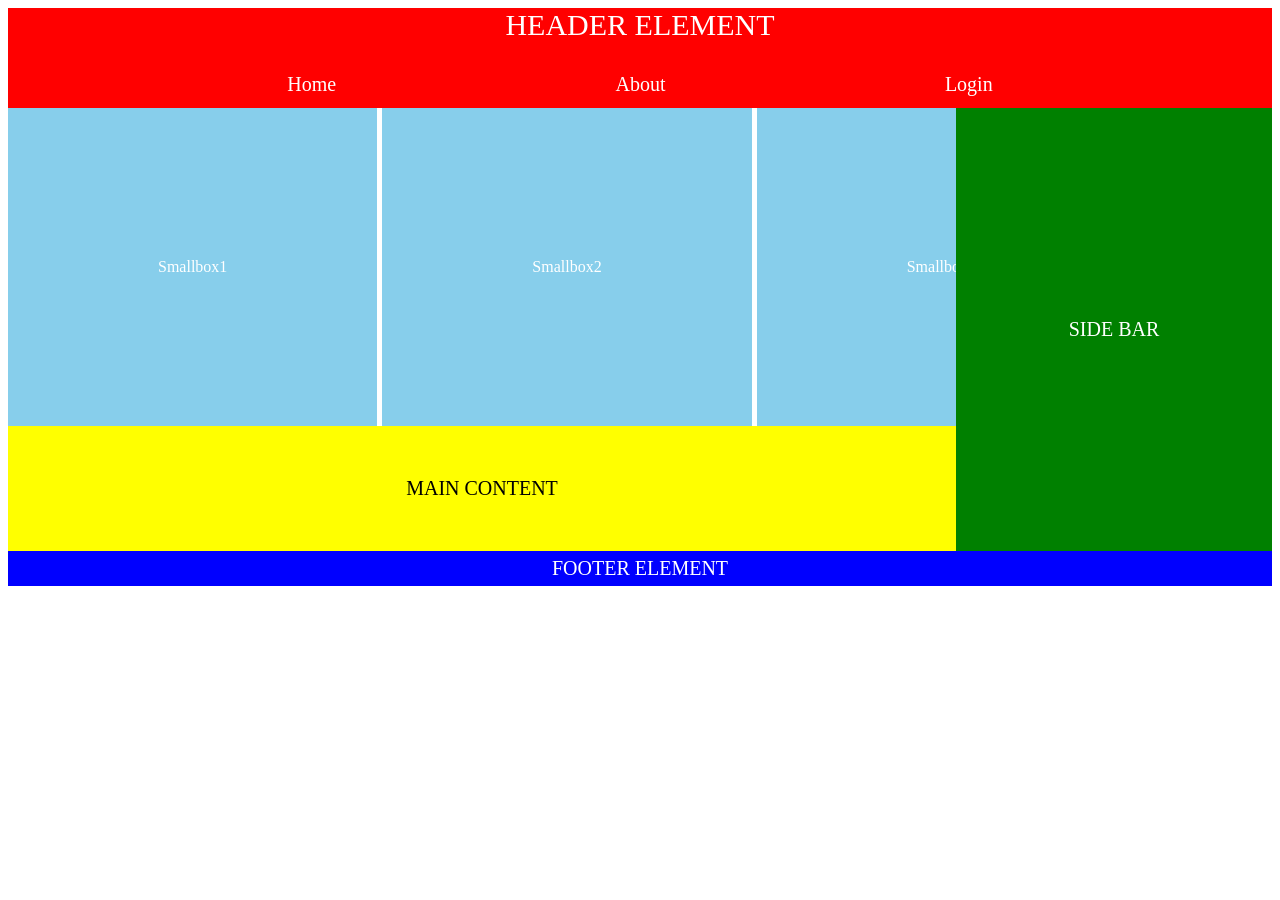
<file: index.htm>
<!DOCTYPE html>
<html lang="en">
<head>
    <meta charset="UTF-8">
    <meta name="viewport" content="width=device-width, initial-scale=1.0">
    <title>Document</title>
    <style>
        .header{
            background-color: red;
            color: white;
            display: flex;
            justify-content: center;
            width: 100%;
            height: 65px;
            font-size: 30px;

        }
        .cate{
            background-color: red;
            color:white;
            display: flex ;
            justify-content:space-evenly;
            width: 100%;
            height: 35px;
            font-size: 20px;
        }
        .main{
            display: flex;
            justify-content: space-between;
        }   
        .left{
            width: 75%;
        }
        .right{
            width: 25%;
        }   
        .grid-container {
            width: 75%;              /* container takes 75% of its parent's width */
            margin: 0;          /* optional: centers it on the page */
            display: grid;
            grid-template-columns: repeat(3, 1fr); /* 3 equal columns inside that 75% */
            gap: 5px;
       }

        .grid-item {
            background-color: skyblue;
            color: white;
            padding: 150px;
            text-align: center;
        }
        .content{
            background-color: yellow;
            color: black;
            display: flex;
            justify-content: center;
            align-items: center;
            width: 100%;
            height: 125px;
            font-size: 20px;
        }
        .side{
            background-color: green;
            color: white;
            display: flex;
            justify-content: center;
            align-items: center;
            width: 100%;
            height: 443px;
            font-size: 20px;
        }
        .footer{
            background-color: blue;
            color: white;
            display: flex;
            justify-content: center;
            align-items: center;
            width: 100%;
            height: 35px;
            font-size: 20px;
        }
    </style>
</head>
<body>
   <div class="header">
    HEADER ELEMENT
   </div> 
   <div class="cate">
     <div class="home">Home</div>
        <div class="about">About</div>
        <div class="login">Login</div>
   </div>
   <div class="main">
     <div class="left">
      <div class="grid-container">
        <div class="grid-item">Smallbox1</div>
        <div class="grid-item">Smallbox2</div>
        <div class="grid-item">Smallbox3</div>
      </div>
      <div class="content">
       MAIN CONTENT
      </div>
        </div>
     <div class="right">
      <div class="side">
           SIDE BAR
      </div>
     </div>
   </div>
   <div class="footer">
     FOOTER ELEMENT
   </div>
     
</body>
</html>
</file>
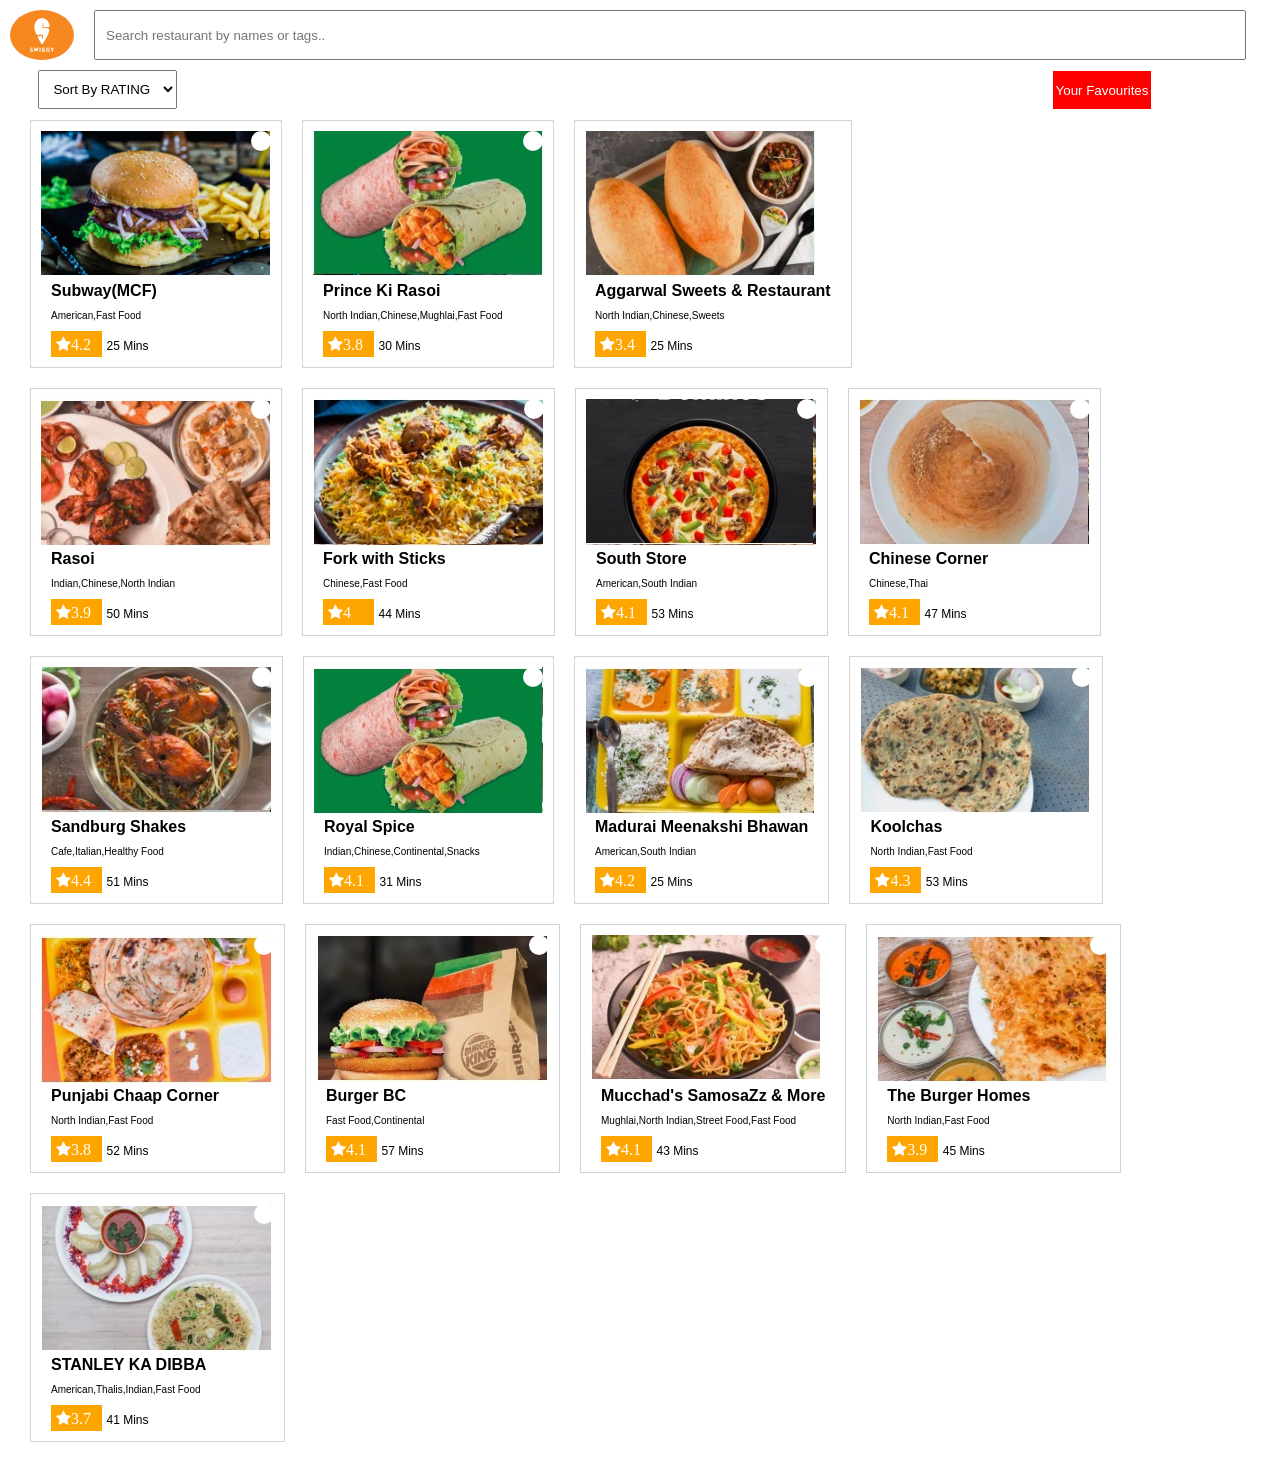
<file: ece1-main/Online-food-ordering-app-main/index.html>
<!DOCTYPE html>
<html lang="en">
<head>
    <meta charset="UTF-8">
    <meta name="viewport" content="width=device-width, initial-scale=1.0">
    <title>Online Food Ordering App</title>
<link rel="stylesheet" href="https://cdnjs.cloudflare.com/ajax/libs/font-awesome/4.7.0/css/font-awesome.min.css">
    <link rel="stylesheet" href="./css/styles.css">
</head>
<body>

    <div class="container">
        <div class="search-bar">
            <img src="./images/app-logo.png" class="logo" onclick="window.location.reload()">
            <input type="text" id="search" placeholder="Search restaurant by names or tags.." title="Type in a name">
        </div>
        <div class="filters">
            <select name="dropown" id="sortby" onchange="sortby(event)">
                <option disabled>Sort By</option>
                <option value="rating">Sort By RATING</option>
                <option value="eta">Sort By ETA</option>
              </select>
            <button class="show-fav">Your Favourites</button>
        </div>
        <div class="restaurants"></div>
        <div class="errorNotify"></div>
    </div>

    <script src="./js/app.js"></script>
    
</body>
</html>
</file>
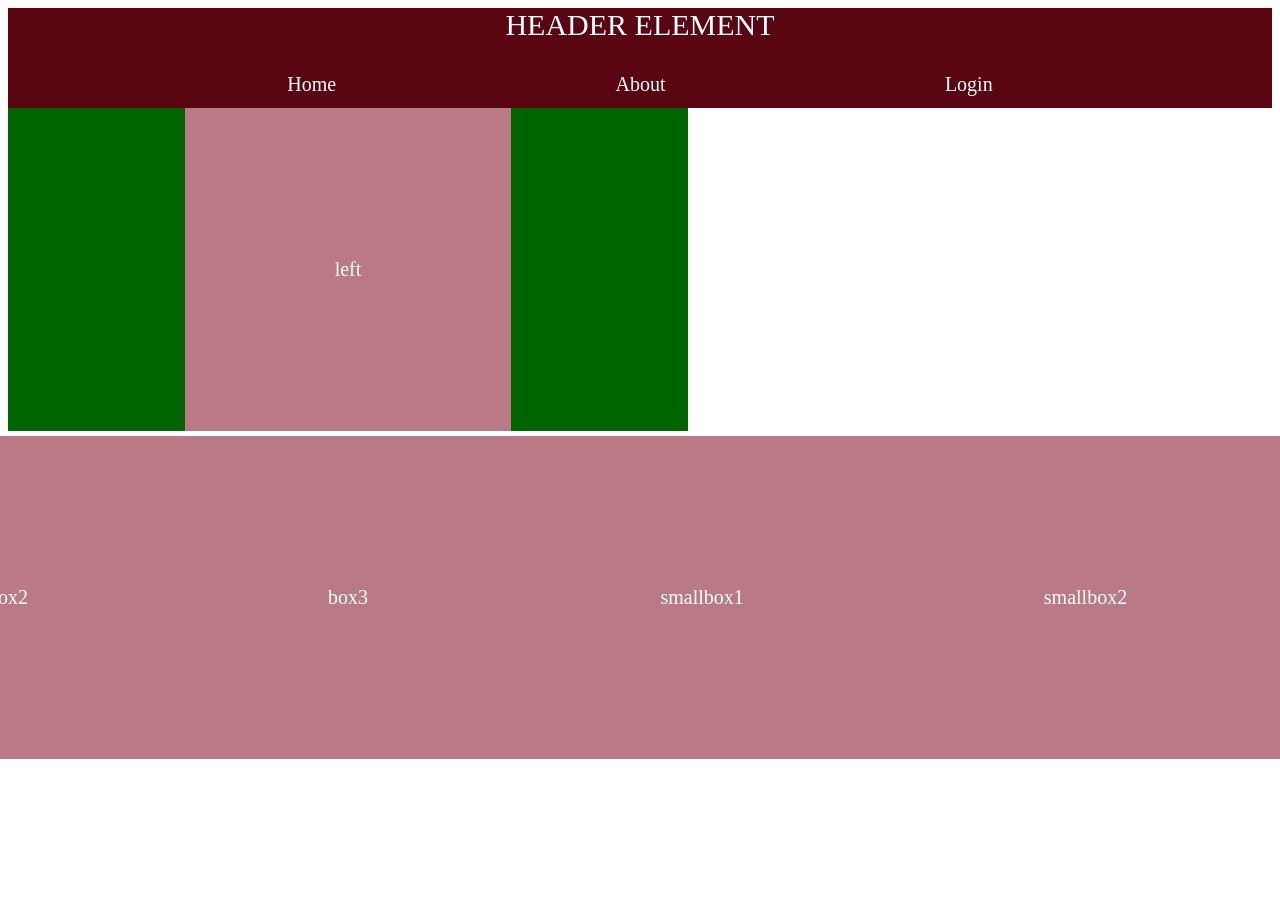
<file: box.html>
<!DOCTYPE html>
<html lang="en">
<head>
    <meta charset="UTF-8">
    <meta name="viewport" content="width=device-width, initial-scale=1.0">
    <title>Document</title>
    <style>
        .header{
            background-color: rgb(89, 5, 18);
            color: white;
            display: flex;
            justify-content: center;
            width: 100%;
            height: 65px;
            font-size: 30px;
        }
        .cate{
            background-color: rgb(89, 5, 18);
            color:white;
            display: flex ;
            justify-content:space-evenly;
            width: 100%;
            height: 35px;
            font-size: 20px;
        }
        .main{
            display: flex;
            justify-content: space-between
        }
        .grid-container {
            width: 100%;              /* container takes 75% of its parent's width */
            margin: 0;          /* optional: centers it on the page */
            display: grid;
            grid-template-columns: repeat(2, 1fr); /* 3 equal columns inside that 75% */
            gap: 5px;
       }
        .grid-item {
            background-color: rgb(186, 122, 133);
            color: white;
            padding: 150px;
            text-align: center;
        }
        .left{
            background-color: darkgreen;
            color: aquamarine;
            display: flex;
            justify-content: center;
            align-items: center;
            width: 50%;
            height: auto;
            font-size: 20px;
        }
        .right{
            background-color: aquamarine;
            color: white;
            display: flex;
            justify-content: center;
            align-items: center;
            width: 50%;
            height: auto;
            font-size: 20px;
        }
        .box{
            background-color: rgb(172, 115, 158);
            color: beige;
            display:flex;
            justify-content: center;
            align-items: center;
            width: 25%;
            height: auto;
            font-size: 20px;
        }
        .smallbox{
            background-color: chocolate;
            color: beige;
            display:flex;
            justify-content: center;
            align-items: center;
            width: 10%;
            height: auto;
            font-size: 20px;
        }
        .footer{
            background-color: rgb(125, 47, 117);
            color: white;
            display: flex;
            justify-content: center;
            align-items: center;
            width: 100%;
            height: 35px;
            font-size: 20px;
        }
        </style>
</head>
<body>
   <div class="header">
    HEADER ELEMENT
   </div> 
   <div class="cate">
     <div class="home">Home</div>
        <div class="about">About</div>
        <div class="login">Login</div>
   </div>
   <div class="main">
    <div class="grid-container">
    <body>
  <div class="grid-container">
    <div class="left">
    <div class="grid-item">left</div>
    </div>
    <div class="right">
    <div class="grid-item">right</div>
    </div>
    <div class="box">
     <div class="grid-item">box1</div>
     <div class="grid-item">box2</div>
     <div class="grid-item">box3</div>
     <div class="grid-item">box4</div>
     </div>
     <div class="smallbox">
    <div class="grid-item">smallbox1</div>
    <div class="grid-item">smallbox2</div>
    <div class="grid-item">smallbox3</div>
    <div class="grid-item">smallbox4</div>
    <div class="grid-item">smallbox5</div>
    </div>
    </div>
</body>
</div>
</file>
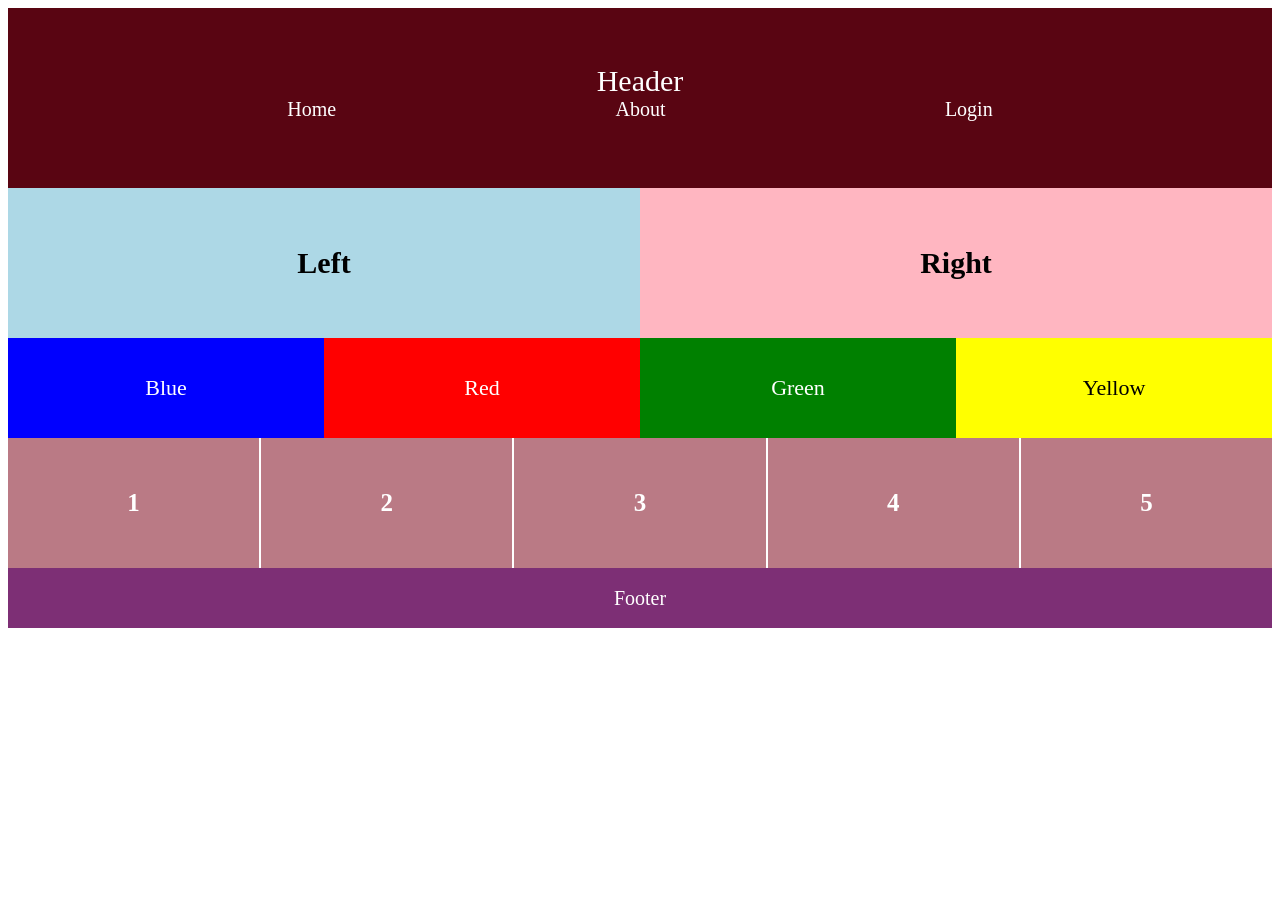
<file: box2.htm>
<!DOCTYPE html>
<html lang="en">
<head>
    <meta charset="UTF-8">
    <meta name="viewport" content="width=device-width, initial-scale=1.0">
    <title>Document</title>
    <style>
        .header {
            width: 100%;
            height: 180px;
            background-color: rgb(89, 5, 18);
            color: white;
            display: flex;
            flex-direction: column;
            align-items: center;
            justify-content: center;
            font-size: 30px;
        }
        .cate{
            background-color: rgb(89, 5, 18);
            color:white;
            display: flex ;
            justify-content:space-evenly;
            width: 100%;
            height: 35px;
            font-size: 20px;
        }
        .div {
            width: 100%;
            display: flex;
            justify-content: space-evenly;
            align-items: center;
            margin-top: 30px;
            font-size: 22px;
        }
        .div a {
            color: white;
            text-decoration: none;
        }
        .div a {
            color: yellow;
        }
        .main {
            width: 100%;
            height: 150px;
            display: grid;
            grid-template-columns: 1fr 1fr;
        }
        .left {
            background-color: lightblue;
            display: flex;
            justify-content: center;
            align-items: center;
            font-size: 30px;
            font-weight: bold;
        }
        .right {
            background-color: lightpink;
            display: flex;
            justify-content: center;
            align-items: center;
            font-size: 30px;
            font-weight: bold;
        }
        .colors {
            width: 100%;
            height: 100px;
            display: grid;
            grid-template-columns: repeat(4, 1fr);
        }
        .blue {
            background-color: blue;
            color: white;
            display: flex;
            justify-content: center;
            align-items: center;
            font-size: 22px;
        }
        .red {
            background-color: red;
            color: white;
            display: flex;
            justify-content: center;
            align-items: center;
            font-size: 22px;
        }
        .green {
            background-color: green;
            color: white;
            display: flex;
            justify-content: center;
            align-items: center;
            font-size: 22px;
        }
        .yellow {
            background-color: yellow;
            color: black;
            display: flex;
            justify-content: center;
            align-items: center;
            font-size: 22px;
        }
        .boxes {
            width: 100%;
            height: 130px;
            display: grid;
            grid-template-columns: repeat(5, 1fr);
            gap: 2px;
        }
        .box {
            background-color: rgb(186, 122, 133);
            color: white;
            display: flex;
            justify-content: center;
            align-items: center;
            font-size: 25px;
            font-weight: bold;
        }
        .footer {
            width: 100%;
            height: 60px;
            background-color: rgb(125, 47, 117);
            color: white;
            display: flex;
            justify-content: center;
            align-items: center;
            font-size: 20px;
        }
    </style>
</head>
<body>
    <header class="header">
        <div>
            Header
        </div>
        <div class="cate">
            <div class="home">Home</div>
            <div class="about">About</div>
            <div class="login">Login</div>
        </div>
    </header>
    <div class="main">
        <div class="left">
            Left
        </div>

        <div class="right">
            Right
        </div>
    </div>
    <div class="colors">
        <div class="blue">
            Blue
        </div>

        <div class="red">
            Red
        </div>

        <div class="green">
            Green
        </div>

        <div class="yellow">
            Yellow
        </div>
    </div>
    <div class="boxes">
        <div class="box">
            1
        </div>

        <div class="box">
            2
        </div>

        <div class="box">
            3
        </div>

        <div class="box">
            4
        </div>

        <div class="box">
            5
        </div>
    </div>
    <footer class="footer">
        Footer
    </footer>

</body>
</html>
</file>
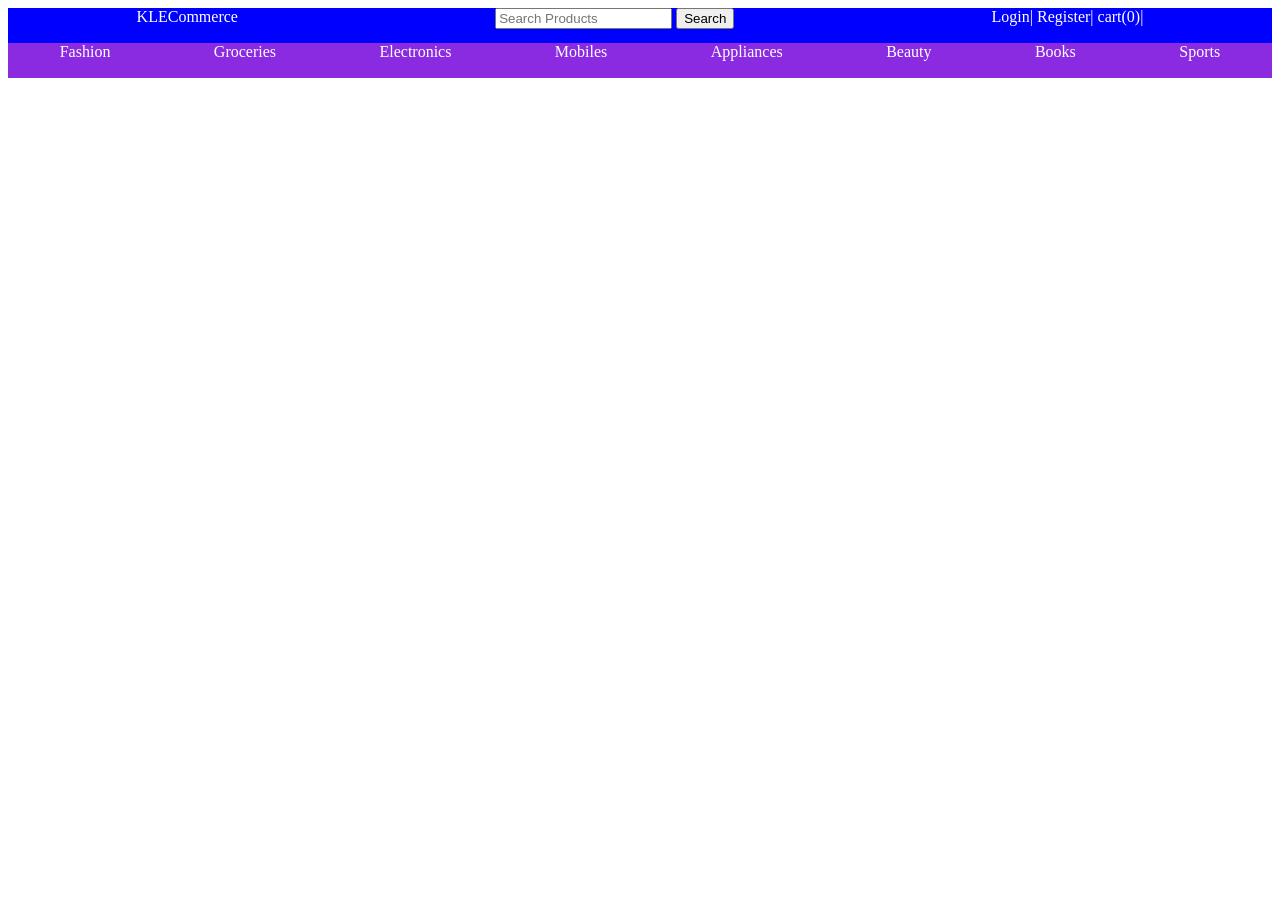
<file: klecommers.htm>
<!DOCTYPE html>
<html lang="en">
<head>
    <meta charset="UTF-8">
    <meta name="viewport" content="width=device-width, initial-scale=1.0">
    <title>Document</title>
    <style>
        .header{
            background-color: blue;
            color: white;
            display: flex;
            justify-content: space-around;
            width: 100%;
            height: 35px;
        }
        .Cate{ background-color: blueviolet;
            color: white;
            display: flex;
            justify-content: space-around;
            width: 100%;
            height: 35px;
        }
    </style>
</head>
<body>
   <div class="header">
     <div class="logo">
            KLE<span>Commerce</span>
     </div>
     <div class="search">
        <input type="text" placeholder="Search Products">
        <input type="submit" value="Search">
     </div>
     <div class="Menu">
          Login| Register| cart(0)|
     </div>

    </div>
    
    <div class="Cate">
        <div>Fashion</div>
        <div>Groceries</div>
        <div>Electronics</div>
        <div>Mobiles</div>
        <div>Appliances</div>
        <div>Beauty</div>
        <div>Books</div>
        <div>Sports</div>

    </div>
      
</body>
</html>
</file>
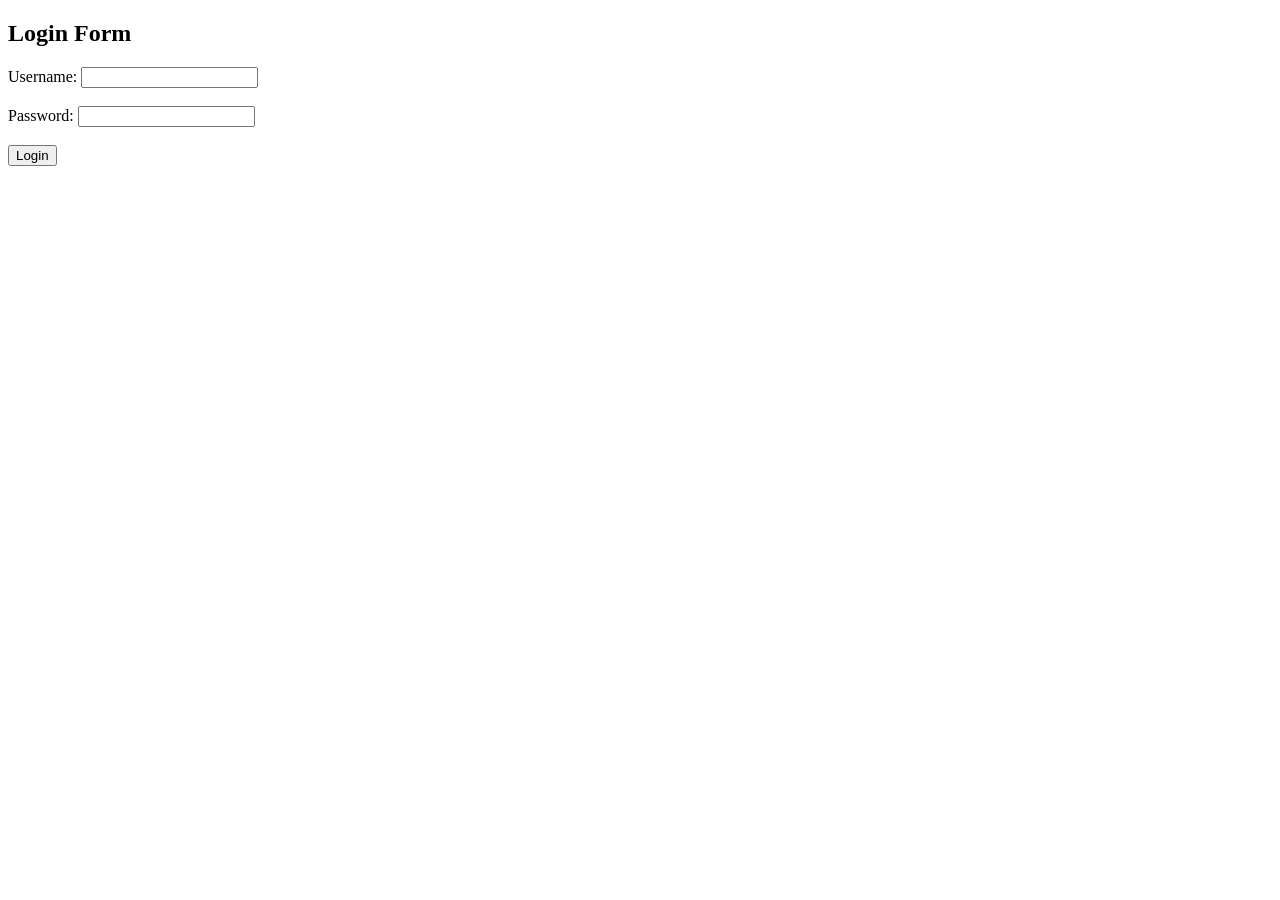
<file: loginform.html>
<!DOCTYPE html>
<html>
<head>
    <title>Login Validation</title>
</head>
<body>

<h2>Login Form</h2>

<form onsubmit="return loginValidation()">

    Username:
    <input type="text" id="username">
    <br><br>

    Password:
    <input type="password" id="password">
    <br><br>

    <input type="submit" value="Login">

</form>

<script>
function loginValidation() {

    var username = document.getElementById("username").value;
    let password = document.getElementById("password").value;

    if (username == "") {
        alert("Please enter username");
        return false;
    }

    if (password == "") {
        alert("Please enter password");
        return false;
    }

    
}
</script>

</body>
</html>
</file>
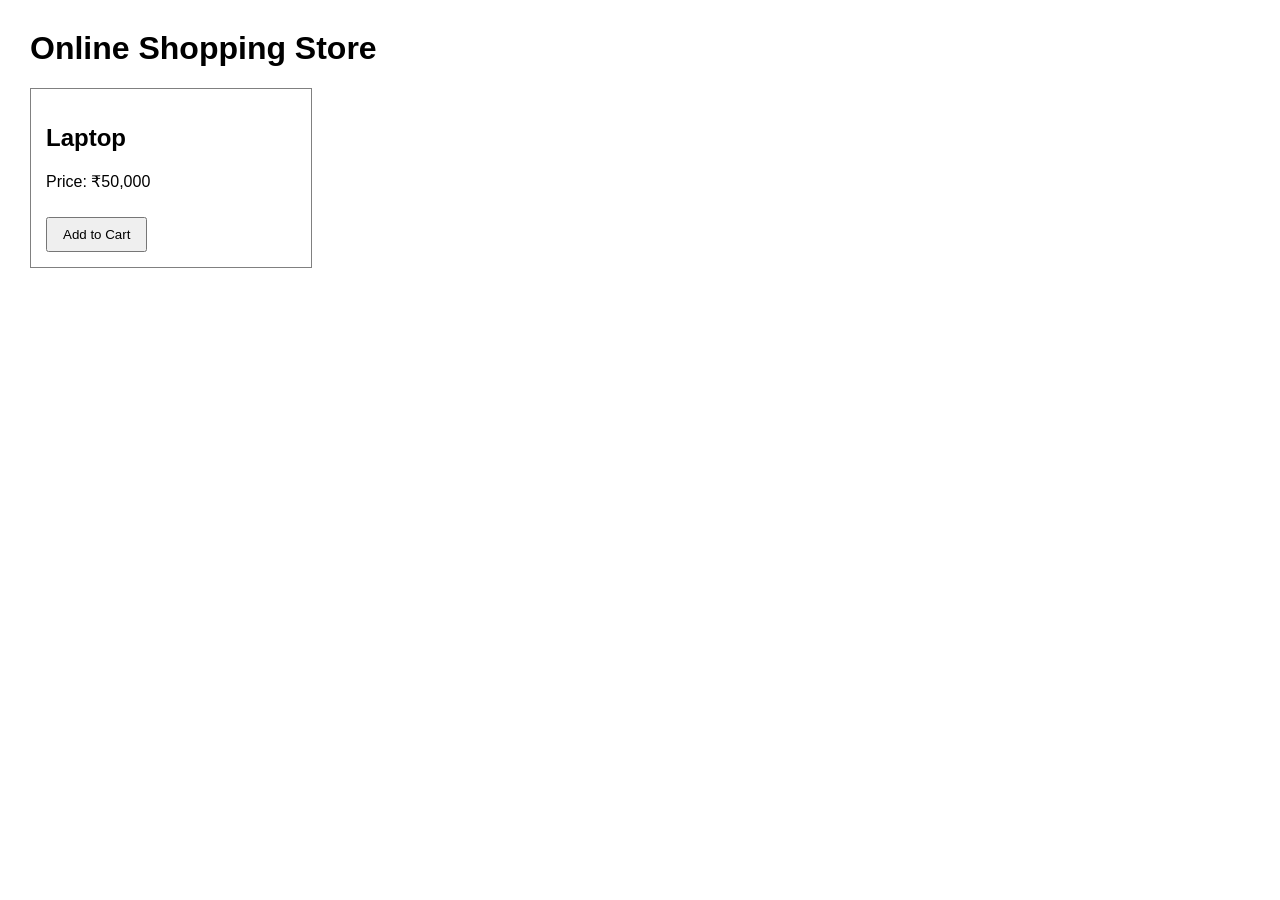
<file: Untitled-4.html>
<!DOCTYPE html>
<html>
<head>
    <title>E-Commerce Architecture</title>

    <style>
        body {
            font-family: Arial;
            margin: 30px;
        }

        .product {
            border: 1px solid gray;
            padding: 15px;
            width: 250px;
        }

        button {
            padding: 8px 15px;
            margin-top: 10px;
        }

        #result {
            margin-top: 20px;
            font-weight: bold;
        }
    </style>
</head>

<body>

    <!-- FRONTEND -->
    <h1>Online Shopping Store</h1>

    <div class="product">
        <h2>Laptop</h2>
        <p>Price: ₹50,000</p>

        <button onclick="addToCart()">
            Add to Cart
        </button>
    </div>

    <p id="result"></p>

    <script>

        // DATABASE
        // Simulating product data stored in database
        var database = [
            {
                id: 101,
                name: "Laptop",
                price: 50000
            }
        ];


        // BACKEND
        // Backend receives the request and processes it
        function addToCart() {

            console.log("HTTP Request: Add product to cart");

            var product = database[0];

            // Backend processing
            var cart = {
                productId: product.id,
                productName: product.name,
                price: product.price,
                quantity: 1
            };


            // HTTP RESPONSE
            console.log("HTTP Response:", cart);


            // FRONTEND DISPLAY
            document.getElementById("result").innerHTML =
                "Product Added to Cart<br>" +
                "Product: " + cart.productName + "<br>" +
                "Price: ₹" + cart.price + "<br>" +
                "Quantity: " + cart.quantity;
        }

    </script>

</body>
</html>
</file>
<file: ece1-main/Online-food-ordering-app-main/css/styles.css>
*{
    margin: 0;
    padding: 0;
    box-sizing: border-box;
    font-family: sans-serif;
}

.logo{
    width: 64px;
    height: 50px;
    margin: 10px;
    border-radius: 50%;
}

.search-bar{
    display: flex;
}

.filters{
    display: flex;
    margin-bottom: 20px;
}

.restaurants{
    flex-wrap: wrap;
    /* flex: 1; */
    width: 90%;
    /* height: 100%; */
    display: flex;
    justify-content: flex-start;
    flex-direction: row;
    margin-top: 10px;
    padding: 20px;
}

.hotel-card{
    display: flex;
    flex-direction: column;
    margin: 10px;
    padding: 10px;
    border: 1px solid lightgray;
}

.hotel-location{
    background: orange;
    width: 51px;
    padding: 5px;
    color: white;
}

.hotel-eta{
    font-size: 12px;
}

.hotel-name{
    font-weight: bold;
    padding: 0 10px;
}

.hotel-tags{
    font-size: 10px;
    padding: 10px;
}

button.favourite {
    width: 20px;
    height: 20px;
    border-radius: 50%;
    /* float: left; */
    align-self: flex-end;
    border: none;
    position: absolute;
    outline: transparent;
}


#fav-id{
    background: white;
}

#fav-id-red{
    background: red;
}

#search {
    width: 90%;
    padding: 10px;
    margin: 10px;
}

.show-fav{
    width: 100px;
    height: 40px;
    text-align: center;
    /* padding: 3px; */
    color: white;
    background: red;
    border: 1px solid;
    /* float: right; */
    right: 10%;
    /* margin-bottom: 20px; */
    position: absolute;
    outline: transparent;
    /* margin: 100px; */
}

#sortby{
    position: absolute;
    padding: 10px;
    left: 3%;
}
</file>
